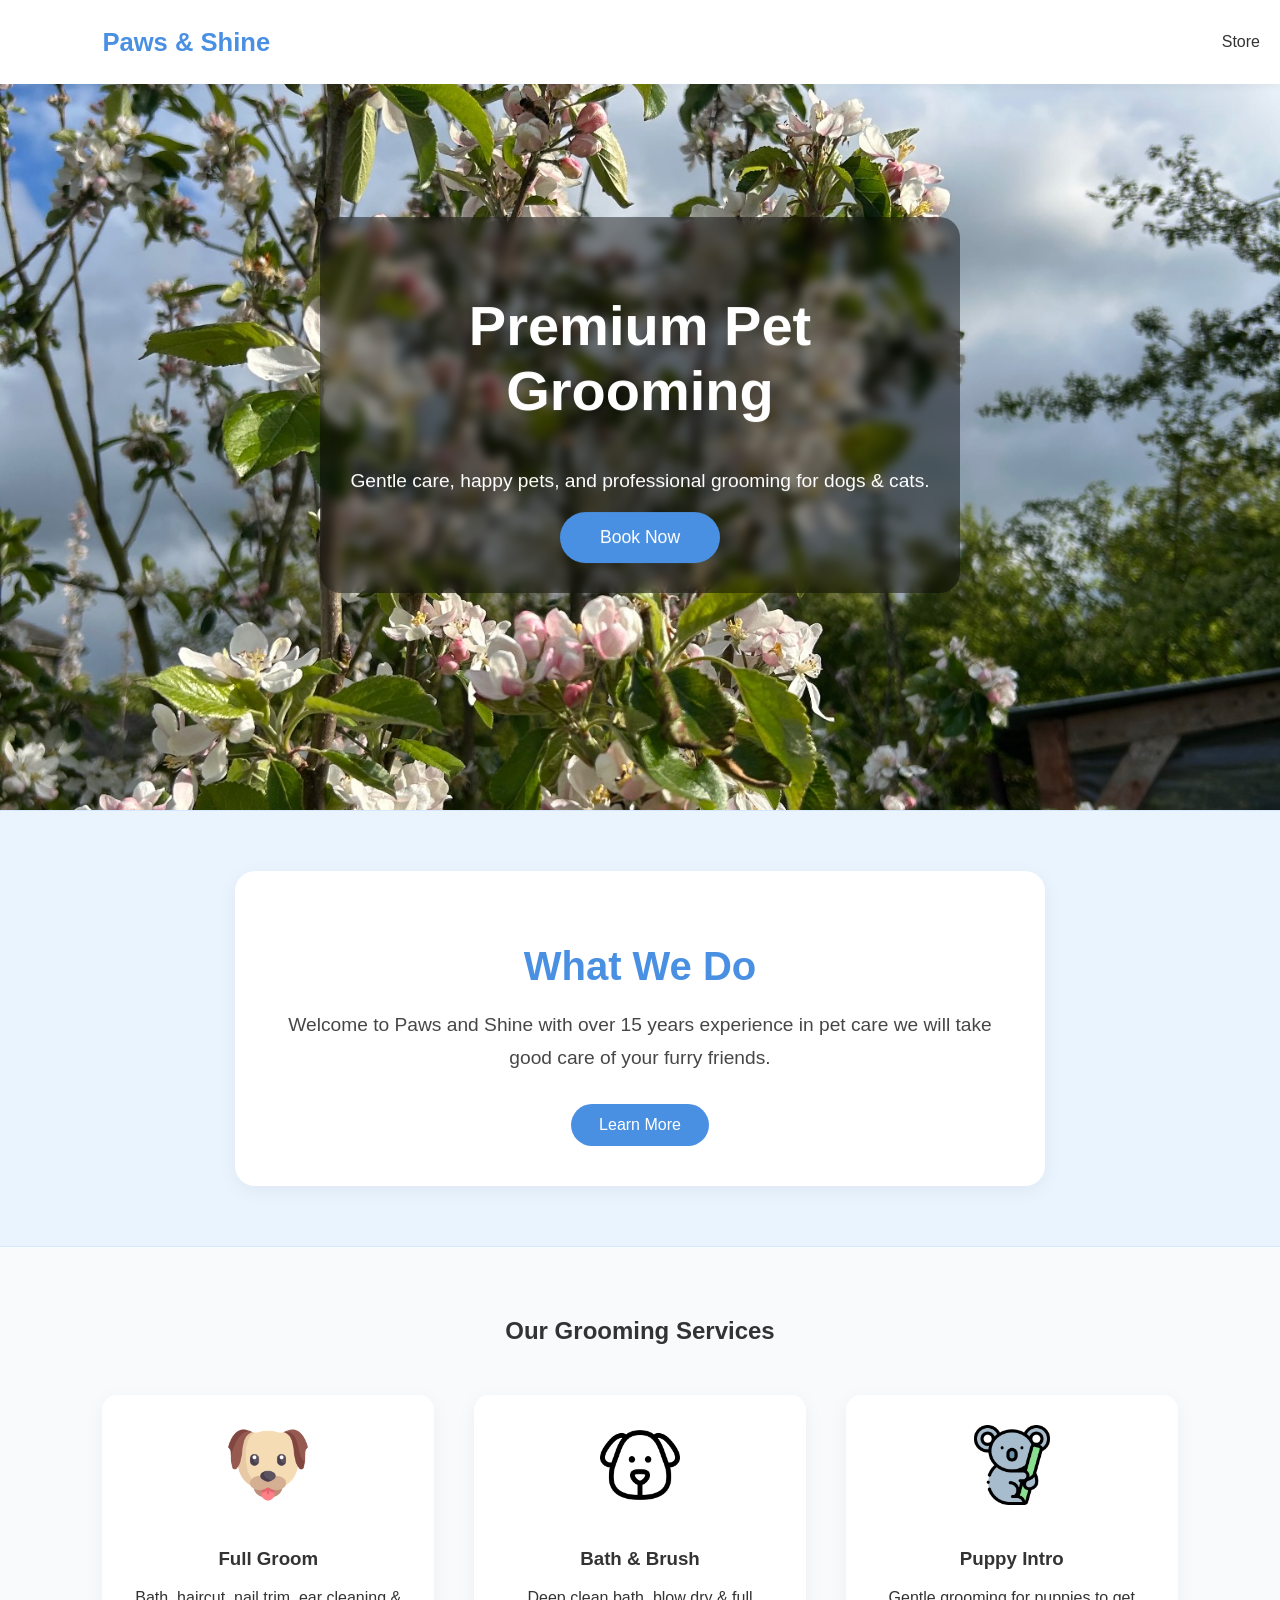
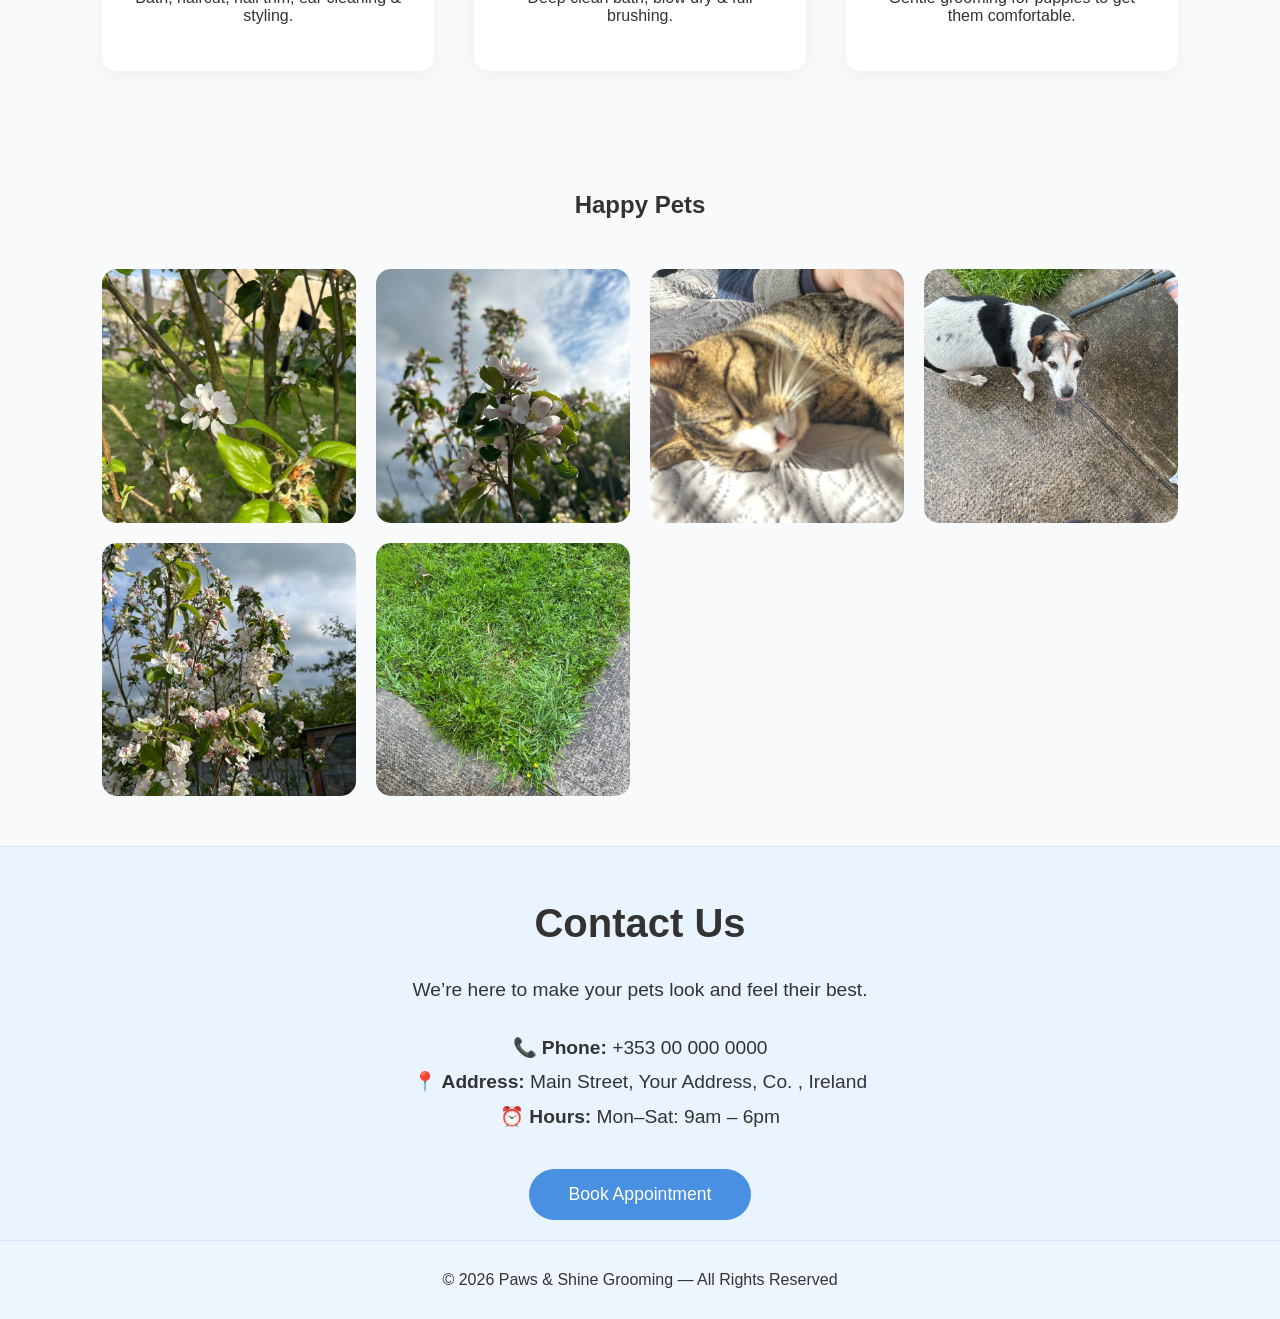
<file: index.html>
<!DOCTYPE html>
<html lang="en"><head>
<meta charset="UTF-8">
<meta name="viewport" content="width=device-width, initial-scale=1.0">
<title>Paws &amp; Shine Grooming</title>

<link rel="stylesheet" href="style.1777829392632.css">

 



<script id="RequiredScript">
function toggleMenu() {
  const menu = document.querySelector('.mobile-menu');
  menu.style.display = menu.style.display === 'flex' ? 'none' : 'flex';
}
</script>

</head>
<body id="Sav">

<!-- NAV -->
<nav>
  <p class="logo" style="cursor: text;">Paws &amp; Shine</p>
  <ul class="" style="display: block;list-style: none;right: 20px;position: fixed;">
    <li id="store-link" style="display: block; visibility: hidden;">
      <a href="storeFront.html">Store</a>
    </li>
  </ul>
</nav>


<!-- HERO -->
<section class="hero">
  <img src="images/img_0.1777829392632.jpg" alt="Pet Grooming" style="cursor: pointer;">
  <div class="hero-content">
    <h1 class="" style="cursor: text;">Premium Pet Grooming</h1>
    <p class="" style="cursor: text;">Gentle care, happy pets, and professional grooming for dogs &amp; cats.</p>
    <button>Book Now</button>
  </div>
</section>

<!-- ABOUT -->
<section id="about">
  <div class="about-container">
    <h2 class="about-title" style="cursor: text;">What We Do</h2>

    <!-- ⭐ Premium About Text Inserted -->
    <p class="about-text" style="cursor: text;">Welcome to Paws and Shine with over 15 years experience in pet care we will take good care of your furry friends.</p>

    <button id="about-btn">Learn More</button>

    <p id="extra-text" style="display: none; opacity: 0; transition: opacity 0.5s; cursor: text;" class="">
      We love all the Animals we care for at Paws and Shine.</p>
  </div>
</section>

<!-- SERVICES -->
<section id="services" class="services">
  <h2 class="" style="cursor: text;">Our Grooming Services</h2>
  <div class="services-grid">
    <div class="service-card">
      <img src="images/img_1.1777829392632.jpg" style="cursor: pointer;">
      <h3 class="" style="cursor: text;">Full Groom</h3>
      <p class="" style="cursor: text;">Bath, haircut, nail trim, ear cleaning &amp; styling.</p>
    </div>
    <div class="service-card">
      <img src="images/img_2.1777829392632.jpg" style="cursor: pointer;">
      <h3 class="" style="cursor: text;">Bath &amp; Brush</h3>
      <p class="" style="cursor: text;">Deep clean bath, blow dry &amp; full brushing.</p>
    </div>
    <div class="service-card">
      <img src="images/img_3.1777829392632.jpg" style="cursor: pointer;">
      <h3 class="" style="cursor: text;">Puppy Intro</h3>
      <p class="" style="cursor: text;">Gentle grooming for puppies to get them comfortable.</p>
    </div>
  </div>
</section>

<!-- GALLERY -->
<section id="gallery" class="gallery">
  <h2 class="" style="cursor: text;">Happy Pets</h2>
  <div class="gallery-grid">
    <img src="images/img_4.1777829392632.jpg" style="cursor: pointer;">
    <img src="images/img_5.1777829392632.jpg" style="cursor: pointer;">
    <img src="images/img_6.1777829392632.jpg" style="cursor: pointer;">
    <img src="images/img_7.1777829392632.jpg" style="cursor: pointer;">
    <img src="images/img_8.1777829392632.jpg" style="cursor: pointer;">
    <img src="images/img_9.1777829392632.jpg" style="cursor: pointer;">
  </div>
</section>

<!-- CONTACT CTA -->
<section id="contact" class="contact-cta">
  <h2 class="" style="cursor: text;">Contact Us</h2>
  <p class="" style="cursor: text;">We’re here to make your pets look and feel their best.</p>

  <div style="margin-top: 30px; font-size: 1.2rem; line-height: 1.8;">
    <strong>📞 Phone:</strong> <a href="tel:+353 00 000 0000">+353 00 000 0000</a><br>
    <strong>📍 Address:</strong> Main Street, Your Address, Co. , Ireland<br>
    <strong>⏰ Hours:</strong> Mon–Sat: 9am – 6pm
  </div>

  <button style="margin-top: 35px;">Book Appointment</button>
</section>

<!-- FOOTER -->
<footer>
  © 2026 Paws &amp; Shine Grooming — All Rights Reserved
</footer>
  

  
  <!-- Floating editor panel -->


  <!-- Stripe Payment Modal (hidden by default) -->
  <div id="stripePaymentModal" style="display:none;position:fixed;inset:0;background:rgba(0,0,0,0.5);z-index:10000;align-items:center;justify-content:center;">
    <div style="width:420px;max-width:95%;background:#fff;border-radius:8px;padding:20px;position:relative;">
      <button id="stripeClose" style="position:absolute;right:10px;top:10px;border:none;background:transparent;font-size:20px;cursor:pointer;">✕</button>
      <h3 style="margin-top: 0px; cursor: text;" class="">Confirm payment to publish</h3>
      <div id="paymentMessage" style="margin-bottom:8px;color:#333;font-size:14px;">A monthly subscription is required to publish.</div>

      <!-- Stripe Elements mount point -->
      <div id="payment-element" style="margin-bottom:12px;"></div>

      <div style="display:flex;gap:8px;margin-bottom: 4vh;">
        <button id="confirmPaymentBtn" style="flex:1;padding:10px;background:#6772e5;color:#fff;border:none;border-radius:6px;cursor:pointer;">Confirm</button>
        <button id="cancelPaymentBtn" style="flex:1;padding:10px;background:#eee;border:none;border-radius:6px;cursor:pointer;">Cancel</button>
      </div>

      <div id="paymentError" style="color:#b00020;margin-top:10px;display:none;"></div>
    </div>
  </div>

  <script id="RequiredScript">
document.getElementById("about-btn").onclick = function () {
  const extra = document.getElementById("extra-text");
  if (extra.style.display === "none") {
    extra.style.display = "block";
    setTimeout(() => extra.style.opacity = "1", 10);
    this.textContent = "Show Less";
  } else {
    extra.style.opacity = "0";
    setTimeout(() => extra.style.display = "none", 500);
    this.textContent = "Learn More";
  }
};

fetch('storeFront.html', { method: 'HEAD' })
  .then(response => {
    if (response.ok) {
      // File exists
      document.getElementById('store-link').style.visibility = 'visible';
    } else {
      // File does NOT exist
      document.getElementById('store-link').style.visibility = 'hidden';
    }
  })
  .catch(() => {
    // Network error or file missing
    document.getElementById('store-link').style.visibility = 'hidden';
  });

</script>

 
    


</body></html>
</file>
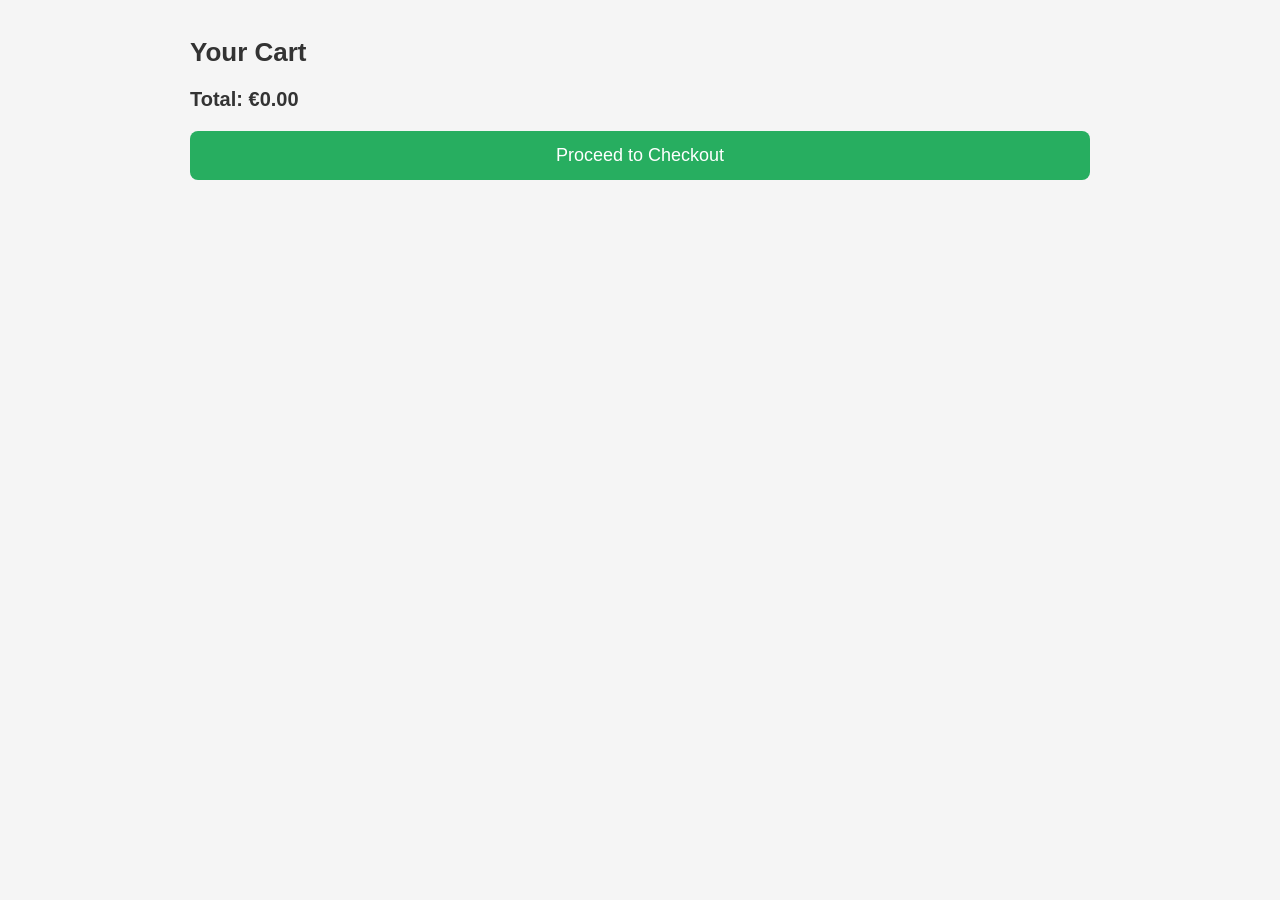
<file: cart.html>
<!DOCTYPE html>
<html lang="en">
<head>
  <meta charset="UTF-8" />
  <meta name="viewport" content="width=device-width, initial-scale=1" />
  <title>Your Cart</title>

  <style>
    body {
      font-family: Arial, sans-serif;
      padding: 20px;
      background: #f5f5f5;
      color: #333;
      max-width: 900px;
      margin: auto;
    }

    h1 {
      margin-bottom: 20px;
      font-size: 26px;
    }

    /* CART ITEM */
    .item {
      background: #fff;
      padding: 15px;
      border-radius: 8px;
      margin-bottom: 15px;
      display: flex;
      justify-content: space-between;
      align-items: center;
      gap: 15px;
      box-shadow: 0 2px 4px rgba(0,0,0,0.08);
      flex-wrap: wrap;
    }

    .item-info {
      flex: 1;
      min-width: 180px;
    }

    .item-info strong {
      font-size: 16px;
    }

    .qty-controls {
      display: flex;
      align-items: center;
      gap: 8px;
    }

    .qty-controls button {
      padding: 6px 10px;
      font-size: 16px;
      border: none;
      background: #ddd;
      border-radius: 6px;
      cursor: pointer;
      transition: 0.2s;
    }

    .qty-controls button:hover {
      background: #ccc;
    }

    .remove-btn {
      background: #e74c3c;
      color: #fff;
      border: none;
      padding: 8px 12px;
      border-radius: 6px;
      cursor: pointer;
      transition: 0.2s;
      white-space: nowrap;
    }

    .remove-btn:hover {
      background: #c0392b;
    }

    /* TOTAL + CHECKOUT */
    .total-box {
      margin-top: 20px;
      font-size: 20px;
      font-weight: bold;
    }

    .checkout-btn {
      margin-top: 20px;
      padding: 14px 20px;
      background: #27ae60;
      color: #fff;
      border: none;
      cursor: pointer;
      border-radius: 8px;
      font-size: 18px;
      width: 100%;
      transition: 0.2s;
    }
    .checkout-bar {
      visibility: hidden;
    }
    .checkout-btn:hover {
      background: #219150;
    }

    /* MOBILE FIXED CHECKOUT BAR */
    @media (max-width: 600px) {
      body {
        padding-bottom: 90px;
      }

      .checkout-bar {
        position: fixed;
        bottom: 0;
        left: 0;
        width: 100%;
        background: #fff;
        padding: 15px;
        box-shadow: 0 -2px 6px rgba(0,0,0,0.15);
        display: flex;
        justify-content: space-between;
        align-items: center;
        z-index: 999;
        visibility: visible;
      }

      .checkout-bar button {
        flex: 1;
        margin-left: 10px;
      }
    }
  </style>
</head>

<body>

<h1>Your Cart</h1>

<div id="cart-items"></div>

<div class="total-box">
  Total: €<span id="total"></span>
</div>

<button class="checkout-btn" onclick="goCheckout()">Proceed to Checkout</button>

<!-- MOBILE CHECKOUT BAR -->
<div class="checkout-bar" style="display:none;" id="checkout-bar">
  <div><strong>Total: €<span id="total-mobile"></span></strong></div>
  <button class="checkout-btn" style="margin:0;" onclick="goCheckout()">Checkout</button>
</div>

<script>
let cart = JSON.parse(localStorage.getItem("cart") || "[]");

function renderCart() {
  const container = document.getElementById("cart-items");
  container.innerHTML = "";

  cart.forEach((item, index) => {
    container.innerHTML += `
      <div class="item">
        <div class="item-info">
          <strong>${item.name}</strong><br>
          <span>${item.variantName}</span><br>
          <span>€${item.price}</span>
        </div>

        <div class="qty-controls">
          <button onclick="changeQty(${index}, -1)">−</button>
          <span>${item.quantity}</span>
          <button onclick="changeQty(${index}, 1)">+</button>
        </div>

        <button class="remove-btn" onclick="removeItem(${index})">Remove</button>
      </div>
    `;
  });

  updateTotal();
}

function changeQty(i, delta) {
  const item = cart[i];

  if (delta === 1 && item.quantity >= item.stock) {
    alert("No more stock available.");
    return;
  }

  item.quantity += delta;

  if (item.quantity <= 0) cart.splice(i, 1);

  save();
}

function removeItem(i) {
  cart.splice(i, 1);
  save();
}

function save() {
  localStorage.setItem("cart", JSON.stringify(cart));
  renderCart();
}

function updateTotal() {
  const total = cart.reduce((sum, i) => sum + i.price * i.quantity, 0);
  document.getElementById("total").textContent = total.toFixed(2);
  document.getElementById("total-mobile").textContent = total.toFixed(2);

  // Show mobile bar only if items exist
  document.getElementById("checkout-bar").style.display =
    cart.length > 0 ? "flex" : "none";
}

function goCheckout() {
  window.location.href = "checkout.html";
}

renderCart();
</script>

</body>
</html>
</file>
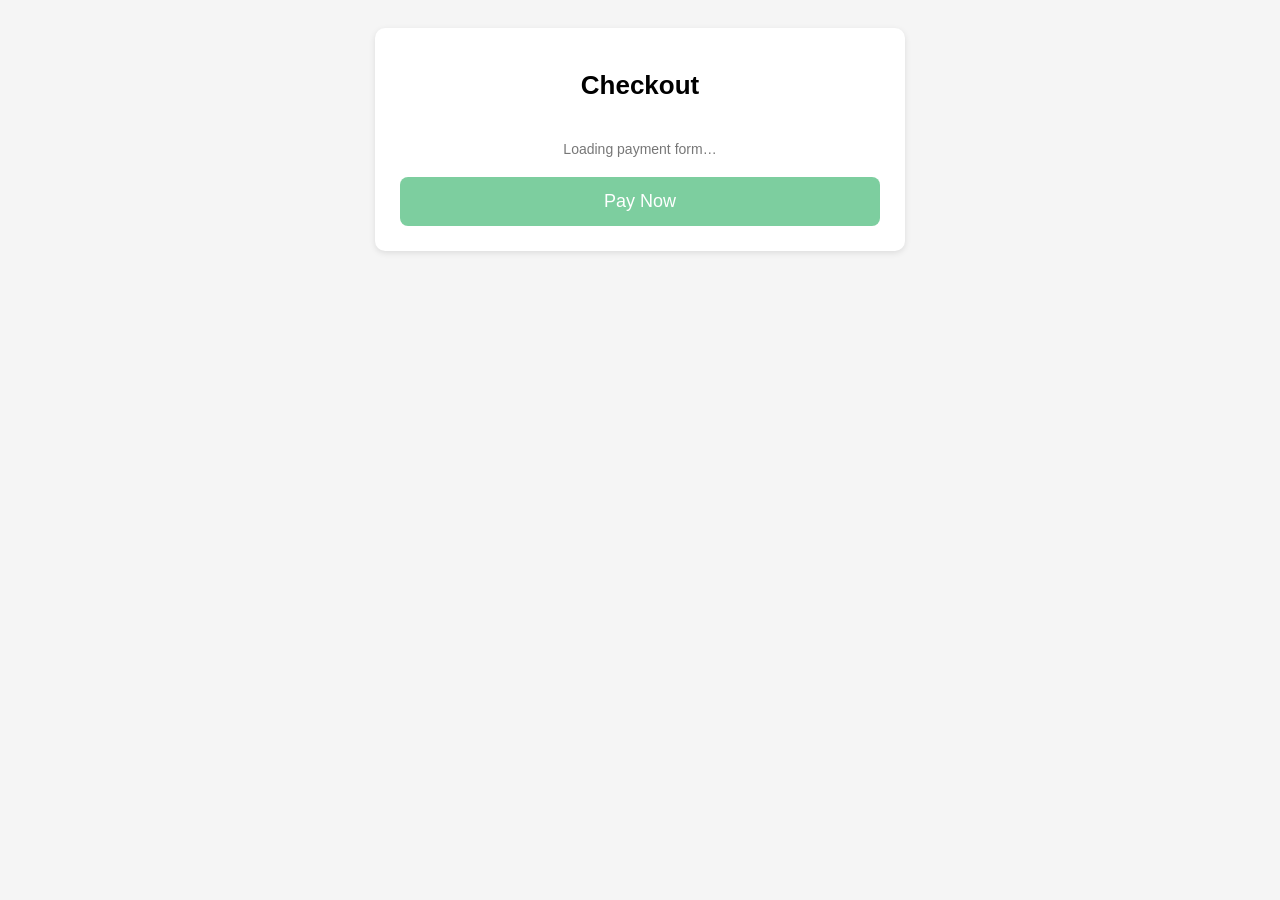
<file: checkout.html>
<!DOCTYPE html>
<html lang="en">
<head>
  <meta charset="UTF-8">
  <meta name="viewport" content="width=device-width, initial-scale=1">
  <title>Checkout</title>
  <script src="https://js.stripe.com/v3/"></script>

  <style>
    body {
      font-family: Arial, sans-serif;
      background: #f5f5f5;
      padding: 20px;
      display: flex;
      justify-content: center;
    }

    .checkout-container {
      background: #fff;
      padding: 25px;
      border-radius: 10px;
      box-shadow: 0 2px 6px rgba(0,0,0,0.1);
      width: 100%;
      max-width: 480px;
    }

    h1 {
      margin-bottom: 20px;
      font-size: 26px;
      text-align: center;
    }

    #payment-element {
      margin-top: 20px;
      margin-bottom: 20px;
    }

    #submit {
      width: 100%;
      padding: 14px;
      background: #27ae60;
      color: #fff;
      border: none;
      border-radius: 8px;
      font-size: 18px;
      cursor: pointer;
      transition: 0.2s;
    }

    #submit:hover {
      background: #219150;
    }

    #submit:disabled {
      opacity: 0.6;
      cursor: not-allowed;
    }

    .loading {
      text-align: center;
      padding: 20px 0;
      color: #777;
      font-size: 14px;
    }

    @media (max-width: 600px) {
      body {
        padding-bottom: 90px;
      }

      .mobile-paybar {
        position: fixed;
        bottom: 0;
        left: 0;
        width: 100%;
        background: #fff;
        padding: 15px;
        box-shadow: 0 -2px 6px rgba(0,0,0,0.15);
        z-index: 999;
      }

      .mobile-paybar button {
        width: 100%;
        margin: 0;
      }
    }
  </style>
</head>

<body>

<div class="checkout-container">
  <h1>Checkout</h1>

  <div id="payment-element"></div>
  <div class="loading" id="loading">Loading payment form…</div>

  <button id="submit" disabled>Pay Now</button>
</div>

<div class="mobile-paybar" id="mobile-paybar" style="display:none;">
  <button id="submit-mobile">Pay Now</button>
</div>

<script>
const stripe = Stripe("pk_test_51SmbYSRqySo1SbUl9zUatOFdeP2eN1jYSDT4gNWFjzDaPLMF4QaeXONAJ9Ii2QVz7Bugnhp11UFCCFyg625JGGGu00uMAvRXJq");

async function init() {
  const cart = JSON.parse(localStorage.getItem("cart") || "[]");

  const res = await fetch(
    "https://www.ideago.ie/api/stripe/create-payment-intent",
    {
      method: "POST",
      headers: { "Content-Type": "application/json" },
      body: JSON.stringify({ cart })
    }
  );

  const { clientSecret } = await res.json();

  const elements = stripe.elements({ clientSecret });
  const paymentElement = elements.create("payment");
  paymentElement.mount("#payment-element");

  document.getElementById("loading").style.display = "none";
  document.getElementById("submit").disabled = false;
  document.getElementById("mobile-paybar").style.display = "block";

  async function pay() {
    document.getElementById("submit").disabled = true;

    await stripe.confirmPayment({
      elements,
      clientSecret,
      confirmParams: {
        return_url: window.location.origin + "/success.html"
      }
    });
  }

  document.getElementById("submit").onclick = pay;
  document.getElementById("submit-mobile").onclick = pay;
}

init();
</script>

</body>
</html>
</file>
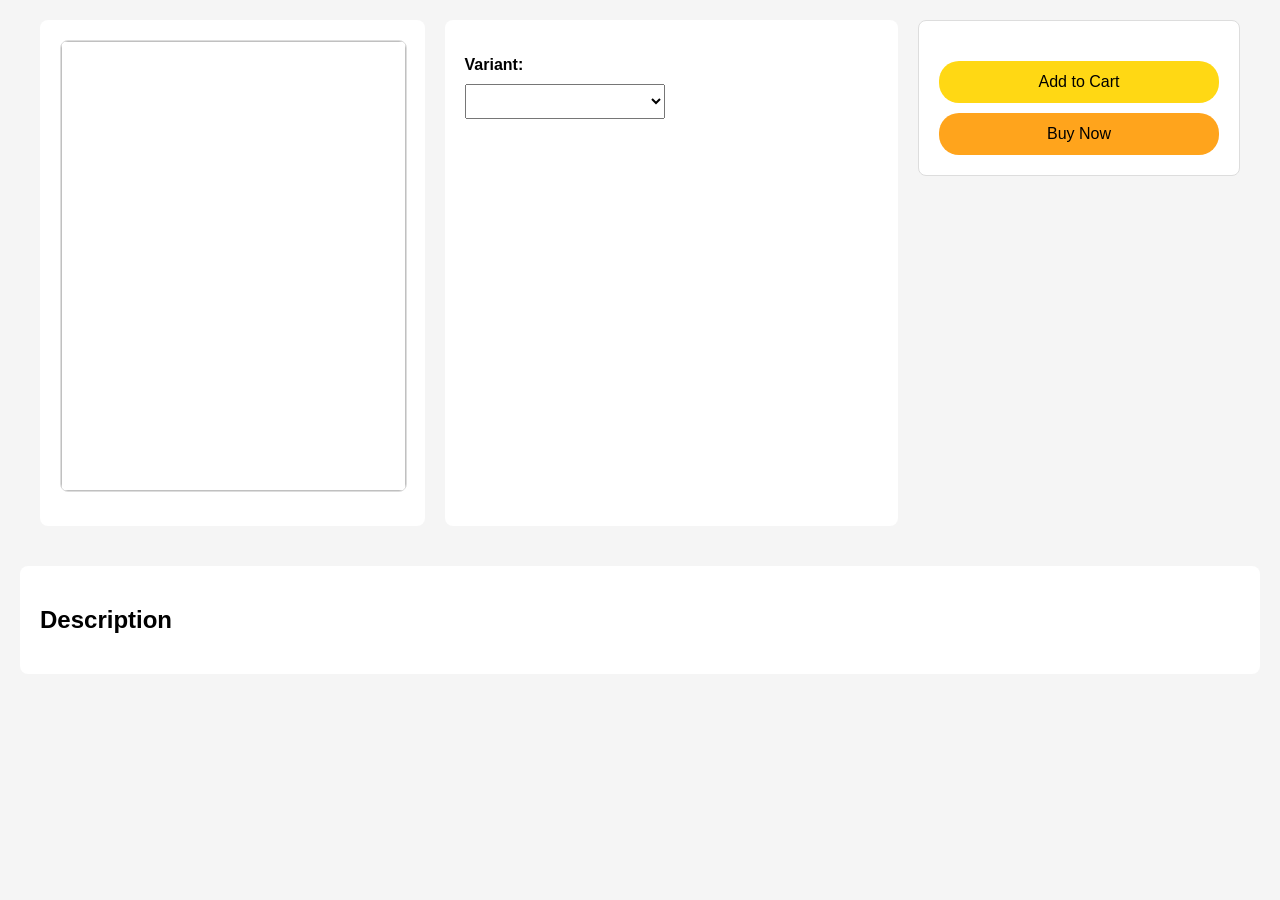
<file: product.html>
<!DOCTYPE html>
<html lang="en">
<head>
<meta charset="UTF-8">
<meta name="viewport" content="width=device-width, initial-scale=1">
<title>Product Page</title>

<style>
  body {
    font-family: Arial, sans-serif;
    margin: 0;
    background: #f5f5f5;
  }

  .page {
    max-width: 1200px;
    margin: auto;
    padding: 20px;
    display: flex;
    gap: 20px;
    flex-wrap: wrap;
  }

  .gallery, .info, .buy-box {
    background: white;
    padding: 20px;
    border-radius: 8px;
  }

  .gallery {
    flex: 1;
    min-width: 300px;
  }

  .main-img {
    width: 100%;
    height: 450px;
    object-fit: cover;
    border: 1px solid #ddd;
    border-radius: 8px;
  }

  .thumbs {
    display: flex;
    gap: 10px;
    margin-top: 10px;
  }

  .thumbs img {
    width: 70px;
    height: 70px;
    object-fit: cover;
    border: 1px solid #ccc;
    border-radius: 6px;
    cursor: pointer;
  }

  .info {
    flex: 1.2;
    min-width: 300px;
  }

  .info h1 {
    margin: 0;
    font-size: 26px;
  }

  .price {
    font-size: 28px;
    color: #b12704;
    margin: 10px 0;
  }

  .buy-box {
    width: 280px;
    min-width: 260px;
    height: fit-content;
    border: 1px solid #ddd;
  }

  .buy-box button {
    width: 100%;
    padding: 12px;
    margin-top: 10px;
    border: none;
    border-radius: 20px;
    font-size: 16px;
    cursor: pointer;
  }

  .add-cart {
    background: #ffd814;
  }

  .buy-now {
    background: #ffa41c;
  }

  .details {
    max-width: 1200px;
    margin: 20px auto;
    background: white;
    padding: 20px;
    border-radius: 8px;
  }

  @media (max-width: 768px) {
    .main-img {
      height: 300px;
    }
    .buy-box {
      width: 100%;
    }
  }
</style>
</head>
<body>

<div class="page">

  <!-- LEFT: IMAGE GALLERY -->
  <div class="gallery">
    <img id="mainImg" class="main-img">
    <div id="thumbContainer" class="thumbs"></div>
  </div>

  <!-- CENTER: PRODUCT INFO -->
  <div class="info">
    <h1 id="productName"></h1>
    <div class="price" id="productPrice"></div>
    <p id="productDesc"></p>

    <label><strong>Variant:</strong></label><br>
    <select id="variantSelect" style="padding:8px; margin:10px 0; width:200px;"></select>
  </div>

  <!-- RIGHT: BUY BOX -->
  <div class="buy-box">
    <div class="price" id="buyPrice"></div>
    <button class="add-cart" id="addCartBtn">Add to Cart</button>
    <button class="buy-now" id="buyNowBtn">Buy Now</button>
  </div>

</div>

<div class="details">
  <h2>Description</h2>
  <p id="longDesc"></p>
</div>

<script>
let product = null;
let cart = JSON.parse(localStorage.getItem("cart") || "[]");

async function loadProduct() {
  const params = new URLSearchParams(window.location.search);
  const id = parseInt(params.get("id"));

  const res = await fetch("Products/products.json");
  const data = await res.json();

  product = data.products.find(p => p.id === id);
  if (!product) return;

  // Fill info
  document.getElementById("productName").textContent = product.name;
  document.getElementById("productDesc").textContent = product.description;
  document.getElementById("longDesc").textContent = product.description;

  // Variants
  const variantSelect = document.getElementById("variantSelect");
  product.variants.forEach(v => {
    const opt = document.createElement("option");
    opt.value = v.id;
    opt.textContent = `${v.name} — €${v.price}`;
    opt.dataset.price = v.price;
    opt.dataset.stock = v.stock;
    opt.dataset.stripe = v.stripePriceId;
    variantSelect.appendChild(opt);
  });

  variantSelect.addEventListener("change", updateVariantDisplay);
  updateVariantDisplay();

  // Images
  document.getElementById("mainImg").src = product.image;
  const thumbContainer = document.getElementById("thumbContainer");
  thumbContainer.innerHTML = "";

  const images = [product.image]; // Expand later if needed

  images.forEach(src => {
    const img = document.createElement("img");
    img.src = src;
    img.onclick = () => {
      document.getElementById("mainImg").src = src;
    };
    thumbContainer.appendChild(img);
  });

  // Buttons
  document.getElementById("addCartBtn").onclick = addToCart;
  document.getElementById("buyNowBtn").onclick = buyNow;
}

function updateVariantDisplay() {
  const select = document.getElementById("variantSelect");
  const opt = select.options[select.selectedIndex];

  const price = parseFloat(opt.dataset.price);
  const stock = parseInt(opt.dataset.stock);

  document.getElementById("productPrice").textContent = "€" + price.toFixed(2);
  document.getElementById("buyPrice").textContent = "€" + price.toFixed(2);

  document.getElementById("addCartBtn").disabled = stock <= 0;
  document.getElementById("buyNowBtn").disabled = stock <= 0;
}

function saveCart() {
  localStorage.setItem("cart", JSON.stringify(cart));
}

function addToCart() {
  const select = document.getElementById("variantSelect");
  const opt = select.options[select.selectedIndex];

  const variantId = opt.value;
  const price = parseFloat(opt.dataset.price);
  const stock = parseInt(opt.dataset.stock);
  const stripePriceId = opt.dataset.stripe;

  const existing = cart.find(i => i.variantId === variantId);

  if (existing) {
    if (existing.quantity >= stock) {
      alert("No more stock available.");
      return;
    }
    existing.quantity += 1;
  } else {
    cart.push({
      productId: product.id,
      variantId,
      name: product.name,
      variantName: opt.textContent,
      price,
      stripePriceId,
      quantity: 1,
      stock
    });
  }

  saveCart();
  alert("Added to cart!");
}

function buyNow() {
  const select = document.getElementById("variantSelect");
  const opt = select.options[select.selectedIndex];

  const price = parseFloat(opt.dataset.price);
  const stock = parseInt(opt.dataset.stock);
  const stripePriceId = opt.dataset.stripe;

  if (stock <= 0) {
    alert("Out of stock.");
    return;
  }

  // Create a temporary cart with only this item
  const tempCart = [{
    productId: product.id,
    variantId: opt.value,
    name: product.name,
    variantName: opt.textContent,
    price,
    stripePriceId,
    quantity: 1,
    stock
  }];

  localStorage.setItem("checkout_single", JSON.stringify(tempCart));

  // Redirect to checkout with single item mode
  window.location.href = "checkout.html?single=true";
}

loadProduct();
</script>

</body>
</html>
</file>
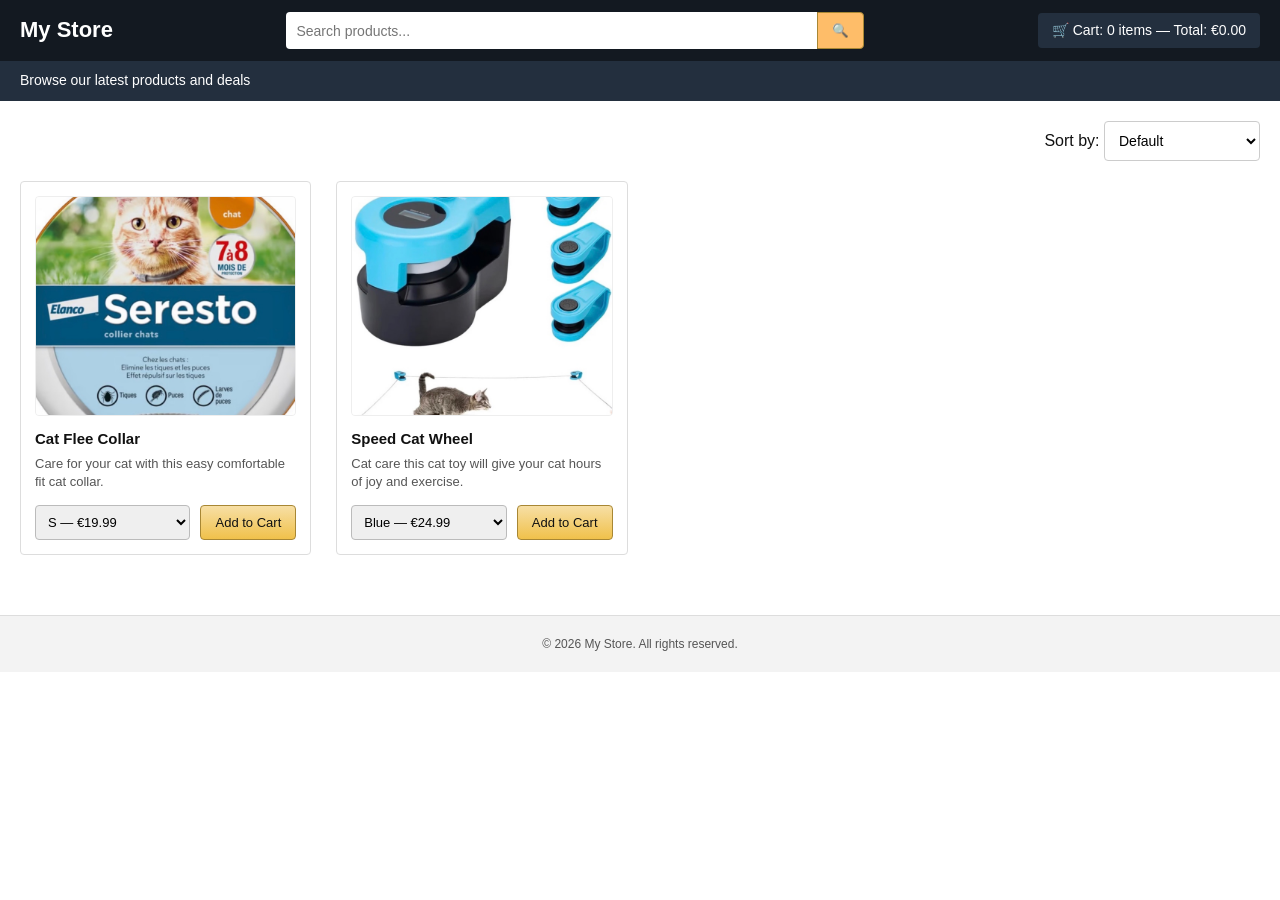
<file: storeFront.html>
<!DOCTYPE html>
<html lang="en">
<head>
  <meta charset="UTF-8" />
  <meta name="viewport" content="width=device-width, initial-scale=1" />
  <title>My Store - E-commerce Template</title>

  <style>
    /* GLOBAL */
    * {
      box-sizing: border-box;
      margin: 0;
      padding: 0;
      font-family: Arial, sans-serif;
    }

    body {
      background: #fff;
      color: #111;
      line-height: 1.4;
    }

    /* AMAZON HEADER */
    header {
      background: #131921;
      color: #fff;
      padding: 12px 20px;
      display: flex;
      align-items: center;
      justify-content: space-between;
      gap: 20px;
      flex-wrap: wrap;
    }

    header h1 {
      font-size: 22px;
      font-weight: bold;
      cursor: pointer;
    }

    /* SEARCH BAR */
    .search-bar {
      flex: 1;
      display: flex;
      justify-content: center;
    }

    .search-bar input {
      width: 60%;
      min-width: 260px;
      padding: 10px;
      border-radius: 4px 0 0 4px;
      border: none;
      font-size: 14px;
    }

    .search-bar button {
      padding: 10px 14px;
      background: #febd69;
      border: 1px solid #a88734;
      border-radius: 0 4px 4px 0;
      cursor: pointer;
    }

    .search-bar button:hover {
      background: #f3a847;
    }

    /* CART */
    .cart {
      background: #232f3e;
      padding: 8px 14px;
      border-radius: 4px;
      cursor: pointer;
      font-size: 14px;
      white-space: nowrap;
    }

    .cart:hover {
      background: #2f3f52;
    }

    /* SUBNAV */
    .subnav {
      background: #232f3e;
      color: #fff;
      padding: 10px 20px;
      font-size: 14px;
    }

    /* MAIN */
    main {
      max-width: 1300px;
      margin: 20px auto;
      padding: 0 20px 40px;
    }

    /* TOP BAR */
    .top-bar {
      display: flex;
      justify-content: flex-end;
      align-items: center;
      margin-bottom: 20px;
      flex-wrap: wrap;
      gap: 10px;
    }

    .sort-box select {
      padding: 10px;
      border-radius: 4px;
      border: 1px solid #ccc;
      background: #fff;
      font-size: 14px;
    }

    /* PRODUCT GRID — ALWAYS 4 COLUMNS */
    .products-grid {
      display: grid;
      grid-template-columns: repeat(4, 1fr);
      gap: 25px;
    }

    @media (max-width: 900px) {
      .products-grid {
        grid-template-columns: repeat(2, 1fr);
      }
    }

    @media (max-width: 600px) {
      .products-grid {
        grid-template-columns: 1fr;
      }
    }

    /* PRODUCT CARD */
    .product-card {
      background: #fff;
      border: 1px solid #ddd;
      border-radius: 4px;
      padding: 14px;
      display: flex;
      flex-direction: column;
      transition: box-shadow 0.15s ease;
      cursor: pointer;
    }

    .product-card:hover {
      box-shadow: 0 2px 8px rgba(0,0,0,0.12);
    }

    /* IMAGE */
    .product-image {
      background: #fafafa;
      border: 1px solid #eee;
      border-radius: 4px;
      height: 220px;
      margin-bottom: 12px;
      display: flex;
      align-items: center;
      justify-content: center;
      overflow: hidden;
    }

    .product-image img {
      width: 100%;
      height: 100%;
      object-fit: cover;
    }

    /* TEXT */
    .product-title {
      font-size: 15px;
      font-weight: bold;
      margin-bottom: 6px;
    }

    .product-desc {
      font-size: 13px;
      color: #555;
      margin-bottom: 10px;
      min-height: 40px;
    }

    /* META */
    .product-meta {
      display: flex;
      justify-content: space-between;
      align-items: center;
      margin-top: auto;
      gap: 10px;
      flex-wrap: wrap;
    }

    .variant-select {
      flex: 1;
      padding: 8px;
      border-radius: 4px;
      border: 1px solid #bbb;
      font-size: 13px;
    }

    /* AMAZON BUTTON */
    .add-btn {
      padding: 9px 14px;
      border-radius: 4px;
      border: 1px solid #a88734;
      background: linear-gradient(#f7dfa5, #f0c14b);
      color: #111;
      font-size: 13px;
      cursor: pointer;
      transition: 0.2s ease;
      white-space: nowrap;
    }

    .add-btn:hover {
      background: linear-gradient(#f5d78e, #eeb933);
    }

    /* FOOTER */
    .footer {
      text-align: center;
      padding: 20px;
      font-size: 12px;
      color: #555;
      border-top: 1px solid #ddd;
      background: #f3f3f3;
    }

    /* MOBILE */
    @media (max-width: 700px) {
      header {
        flex-direction: column;
        align-items: stretch;
      }

      .search-bar {
        order: 3;
        width: 100%;
      }

      .search-bar input {
        width: 100%;
      }

      .cart {
        align-self: flex-end;
      }

      .product-image {
        height: 180px;
      }

      .product-meta {
        flex-direction: column;
        align-items: stretch;
      }

      .add-btn {
        width: 100%;
      }
    }
  </style>
</head>
<body>
  <header>
    <h1 onclick="window.location.href='index.html'">My Store</h1>

    <div class="search-bar">
      <input type="text" id="search-input" placeholder="Search products..." />
      <button type="button">🔍</button>
    </div>

    <div class="cart" onclick="openCart()">
      🛒 Cart: <span id="cart-count">0</span> items — Total: €<span id="cart-total">0.00</span>
    </div>
  </header>

  <div class="subnav">
    Browse our latest products and deals
  </div>

  <main>
    <div class="top-bar">
      <div class="sort-box">
        <label for="sort-select">Sort by: </label>
        <select id="sort-select">
          <option value="default">Default</option>
          <option value="price-asc">Price: Low to High</option>
          <option value="price-desc">Price: High to Low</option>
          <option value="name-asc">Name: A–Z</option>
          <option value="name-desc">Name: Z–A</option>
        </select>
      </div>
    </div>

    <section class="products-grid" id="products-grid">
      <!-- Products load here -->
    </section>
  </main>

  <div class="footer">
    &copy; <span id="year"></span> My Store. All rights reserved.
  </div>

<script>
let products = [];
let cart = [];

const productsGrid = document.getElementById("products-grid");
const cartCountEl = document.getElementById("cart-count");
const cartTotalEl = document.getElementById("cart-total");
const searchInput = document.getElementById("search-input");
const sortSelect = document.getElementById("sort-select");

function loadCart() {
  const saved = localStorage.getItem("cart");
  if (saved) cart = JSON.parse(saved);
  updateCartDisplay();
}
loadCart();

async function loadProducts() {
  try {
    const res = await fetch("Products/products.json");
    const data = await res.json();
    products = data.products;
    renderProducts(products);
  } catch (err) {
    console.error("Error loading products.json:", err);
  }
}

function renderProducts(list) {
  productsGrid.innerHTML = "";

  list.forEach(product => {
    const card = document.createElement("article");
    card.className = "product-card";

    card.innerHTML = `
      <div class="product-image">
        <img src="${product.image}" alt="${product.name}">
      </div>
      <div class="product-title">${product.name}</div>
      <div class="product-desc">${product.description}</div>

      <div class="product-meta">
        <select class="variant-select" data-id="${product.id}">
          ${product.variants.map(v => `
            <option 
              value="${v.id}" 
              data-price="${v.price}" 
              data-stock="${v.stock}"
              data-stripe="${v.stripePriceId}">
              ${v.name} — €${v.price}
            </option>
          `).join("")}
        </select>

        <button class="add-btn" data-id="${product.id}">Add to Cart</button>
      </div>
    `;

    card.onclick = () => window.location.href = `product.html?id=${product.id}`;

    productsGrid.appendChild(card);
  });
  
  // Prevent variant dropdown from triggering card click
  document.querySelectorAll(".variant-select").forEach(select => {
    select.addEventListener("click", e => e.stopPropagation());
    select.addEventListener("change", e => e.stopPropagation());
  });
  
  attachAddToCartHandlers();
}

function attachAddToCartHandlers() {
  document.querySelectorAll(".add-btn").forEach(btn => {
    btn.onclick = function (e) {
      e.stopPropagation();

      const productId = parseInt(this.dataset.id);
      const product = products.find(p => p.id === productId);

      const variantSelect = this.parentElement.querySelector(".variant-select");
      const opt = variantSelect.options[variantSelect.selectedIndex];

      const variantId = opt.value;
      const price = parseFloat(opt.dataset.price);
      const stock = parseInt(opt.dataset.stock);
      const stripePriceId = opt.dataset.stripe;

      const existing = cart.find(i => i.variantId === variantId);

      if (existing) {
        if (existing.quantity >= stock) {
          alert("No more stock available for this variant.");
          return;
        }
        existing.quantity += 1;
      } else {
        cart.push({
          productId,
          variantId,
          name: product.name,
          variantName: opt.textContent,
          price,
          stripePriceId,
          quantity: 1,
          stock
        });
      }

      saveCart();
      updateCartDisplay();
    };
  });
}

function saveCart() {
  localStorage.setItem("cart", JSON.stringify(cart));
}

function updateCartDisplay() {
  const count = cart.reduce((sum, i) => sum + i.quantity, 0);
  const total = cart.reduce((sum, i) => sum + i.price * i.quantity, 0);

  cartCountEl.textContent = count;
  cartTotalEl.textContent = total.toFixed(2);
}

searchInput.addEventListener("input", filterProducts);
sortSelect.addEventListener("change", applySort);

document.getElementById("year").textContent = new Date().getFullYear();
loadProducts();

function openCart() {
  window.location.href = "cart.html";
}

function filterProducts() {
  const term = searchInput.value.toLowerCase();

  const filtered = products.filter(p =>
    p.name.toLowerCase().includes(term) ||
    p.description.toLowerCase().includes(term)
  );

  renderProducts(filtered);
}

function applySort() {
  const value = sortSelect.value;

  let sorted = [...products];

  if (value === "price-asc") {
    sorted.sort((a, b) => {
      const pa = a.variants?.[0]?.price || 0;
      const pb = b.variants?.[0]?.price || 0;
      return pa - pb;
    });
  } 
  else if (value === "price-desc") {
    sorted.sort((a, b) => {
      const pa = a.variants?.[0]?.price || 0;
      const pb = b.variants?.[0]?.price || 0;
      return pb - pa;
    });
  } 
  else if (value === "name-asc") {
    sorted.sort((a, b) => a.name.localeCompare(b.name));
  } 
  else if (value === "name-desc") {
    sorted.sort((a, b) => b.name.localeCompare(a.name));
  }

  renderProducts(sorted);
}
</script>

</body>
</html>
</file>
<file: style.1777829392632.css>
/* ---------------- GLOBAL ---------------- */
body {
  margin: 0;
  font-family: "Inter", sans-serif; /* Updated font */
  background: #f8fafc;
  color: #333;
}

h1, h2, h3 {
  font-weight: 600;
}

a {
  text-decoration: none;
  color: inherit;
}

/* ---------------- NAV ---------------- */
nav {
  position: fixed;
  top: 0;
  width: 100%;
  padding: 2px 8%;
  display: flex;
  justify-content: space-between;
  align-items: center;
  background: white;
  box-shadow: 0 2px 10px rgba(0,0,0,0.05);
  z-index: 1000;
}

nav .logo {
  font-size: 1.6rem;
  font-weight: 700;
  color: #4a90e2;
}

nav ul {
  display: flex;
  gap: 25px;
  list-style: none;
}

nav ul li a {
  font-weight: 500;
  transition: 0.3s;
}

nav ul li a:hover {
  color: #4a90e2;
}

/* MOBILE MENU BUTTON */
.menu-btn {
  display: none;
  font-size: 2rem;
  cursor: pointer;
}

/* MOBILE MENU PANEL */
.mobile-menu {
  display: none;
  flex-direction: column;
  background: white;
  width: 100%;
  padding: 20px 8%;
  position: absolute;
  top: 70px;
  left: 0;
  box-shadow: 0 4px 20px rgba(0,0,0,0.1);
}

.mobile-menu a {
  padding: 12px 0;
  font-size: 1.1rem;
  border-bottom: 1px solid #eee;
}

/* ---------------- HERO ---------------- */
.hero {
  position: relative;
  height: 90vh;
  width: 100%;
  overflow: hidden;
}

.hero img {
  width: 100%;
  height: 100%;
  object-fit: cover;
  object-position: center;
  display: block;
}

.hero-content {
  position: absolute;
  top: 50%;
  left: 50%;
  transform: translate(-50%, -50%);
  text-align: center;
  color: white;
  max-width: 700px;
  padding: 30px;
  background: rgba(0, 0, 0, 0.45);
  backdrop-filter: blur(6px);
  border-radius: 1.3rem;
}

.hero-content h1 {
  font-size: 3.5rem;
}

.hero-content p {
  font-size: 1.2rem;
  margin: 20px 0;
}

.hero-content button {
  padding: 15px 40px;
  background: #4a90e2;
  border: none;
  color: white;
  font-size: 1.1rem;
  border-radius: 40px;
  cursor: pointer;
  transition: 0.3s;
}

.hero-content button:hover {
  background: #3a78c2;
}

/* ---------------- ABOUT ---------------- */
#about {
  padding: 60px 20px;
  background: #eaf4ff;
  border-top: 1px solid #d6e8ff;
  border-bottom: 1px solid #d6e8ff;
  display: flex;
  justify-content: center;
  color: #333;
}

.about-container {
  max-width: 750px;
  text-align: center;
  background: white;
  padding: 40px 30px;
  border-radius: 20px;
  box-shadow: 0 5px 20px rgba(0,0,0,0.05);
}

.about-title {
  font-size: 2.5rem;
  margin-bottom: 20px;
  color: #4a90e2;
}

.about-text {
  font-size: 1.2rem;
  line-height: 1.7;
  margin-bottom: 30px;
  opacity: 0.9;
}

#about-btn {
  padding: 12px 28px;
  font-size: 1rem;
  border: none;
  border-radius: 30px;
  background: #4a90e2;
  color: white;
  cursor: pointer;
  transition: 0.3s;
}

#about-btn:hover {
  background: #3a78c2;
  transform: translateY(-2px);
}

/* ---------------- SERVICES ---------------- */
.services {
  padding: 50px 8%;
  text-align: center;
}

.services-grid {
  margin-top: 50px;
  display: grid;
  grid-template-columns: repeat(auto-fit, minmax(260px, 1fr));
  gap: 40px;
}

.service-card {
  background: white;
  border-radius: 15px;
  padding: 30px;
  box-shadow: 0 5px 20px rgba(0,0,0,0.05);
  transition: 0.3s;
}

.service-card:hover {
  transform: translateY(-8px);
}

.service-card img {
  width: 80px;
  height: auto;
  object-fit: contain;
  margin-bottom: 20px;
}

/* ---------------- GALLERY ---------------- */
.gallery {
  padding: 50px 8%;
  text-align: center;
}

.gallery-grid {
  margin-top: 50px;
  display: grid;
  grid-template-columns: repeat(auto-fit, minmax(250px, 1fr));
  gap: 20px;
}

.gallery-grid img {
  width: 100%;
  aspect-ratio: 1 / 1;
  object-fit: cover;
  border-radius: 15px;
  transition: 0.3s;
}

.gallery-grid img:hover {
  transform: scale(1.02);
}

/* ---------------- CONTACT CTA ---------------- */
.contact-cta {
  padding: 20px 8%;
  text-align: center;
  background: #eaf4ff;
  border-top: 1px solid #d6e8ff;
}

.contact-cta h2 {
  font-size: 2.5rem;
}

.contact-cta p {
  margin: 20px 0;
  font-size: 1.2rem;
}

.contact-cta button {
  padding: 15px 40px;
  background: #4a90e2;
  border: none;
  color: white;
  font-size: 1.1rem;
  border-radius: 40px;
  cursor: pointer;
  transition: 0.3s;
}

.contact-cta button:hover {
  background: #3a78c2;
}

/* ---------------- FOOTER ---------------- */
footer {
  text-align: center;
  padding: 30px;
  background: #f0f6ff;
  border-top: 1px solid #d6e8ff;
  font-size: 1rem;
}

/* ---------------- MOBILE BREAKPOINTS ---------------- */
@media (max-width: 900px) {
  nav ul {
    display: none;
  }

  .menu-btn {
    display: block;
  }

  .hero {
    height: 70vh;
  }

  .hero-content h1 {
    font-size: 2.4rem;
  }

  .hero-content p {
    font-size: 1rem;
  }
}

@media (max-width: 600px) {
  .hero {
    height: 60vh;
  }

  .hero-content {
    width: 90%;
    padding: 20px;
  }

  .hero-content h1 {
    font-size: 1.9rem;
  }

  .contact-cta h2 {
    font-size: 2rem;
  }
}
/* ---------------- FOOTER ---------------- */
footer {
  text-align: center;
  padding: 30px;
  background: #f0f6ff;
  border-top: 1px solid #d6e8ff;
  font-size: 1rem;
}

/* ---------------- MOBILE BREAKPOINTS ---------------- */
@media (max-width: 900px) {
  nav ul {
    display: none;
  }

  .menu-btn {
    display: block;
  }

  .hero {
    height: 70vh; /* better for tablets */
  }

  .hero-content h1 {
    font-size: 2.4rem;
  }

  .hero-content p {
    font-size: 1rem;
  }
}

@media (max-width: 600px) {
  .hero {
    height: 60vh; /* perfect for mobile */
  }

  .hero-content h1 {
    font-size: 1.5rem;
  }

  .contact-cta h2 {
    font-size: 2rem;
  }
  
  .hero-content p {
    font-size: 1rem;
  }
  .hero-content button {
    padding: 12px 30px;
    background: #4a90e2;
    border: none;
    color: white;
    font-size: 1rem;
    border-radius: 40px;
    cursor: pointer;
    transition: 0.3s;
}
}


  /* Overlay */
  #imgEditorOverlay {
    position: fixed;
    inset: 0;
    background: rgba(0,0,0,0.55);
    display: flex;
    align-items: center;
    justify-content: center;
    z-index: 99999;
  }

  /* Editor window */
  #imgEditorWindow {
    position: relative;
    display: flow;
    gap: 16px;
    align-items: center;
    justify-content: center;
    padding: 16px;
  }

  /* Wrapper (crop area) */
  .editor-canvas-wrapper {
    position: relative;
    background: #111;
    overflow: hidden;
    touch-action: none;
    border-radius: 6px;
    box-shadow: 0 8px 30px rgba(0,0,0,0.6);
    scale: 0.4;
    margin: -20vh;
  }
  @media (max-width: 575.98px) {
  .editor-canvas-wrapper {
    position: relative;
    background: #111;
    overflow: hidden;
    touch-action: none;
    border-radius: 6px;
    box-shadow: 0 8px 30px rgba(0,0,0,0.6);
    scale: 0.25;
    margin: -25vh;
  }
}
  .editor-canvas-wrapper canvas {
    display: block;
    width: 100%;
    height: 100%;
    pointer-events: none;
    user-select: none;
  }

  /* Controls */
  .editor-controls {
    display: flow;
    align-items: center;
    position: fixed;
    bottom: 50px;
    left: 50%;
    transform: translate(-22%, -50%);
    z-index: 9999;
    width: 50vh;
  }
  .editor-controls button {
    padding: 8px 14px;
    border-radius: 6px;
    border: none;
    background: #fff;
    color: #111;
    font-weight: 600;
    cursor: pointer;
    margin-right: 20px;
  }

  .editor-controls button.cancel {
    background: transparent;
    color: #fff;
    border: 1px solid rgba(255,255,255,0.3);
  }

  /* Zoom slider (desktop only) */
  .zoom-row {
    display: flex;
    gap: 8px;
    align-items: center;
    width: 200px;
  }

  .zoom-row input[type="range"] {
    width: 140px;
  }

  .zoom-label {
    color: #fff;
    width: 40px;
    text-align: center;
  }

  @media (max-width: 768px) {
    .zoom-row { display: none; }
  }

  .editor-hint {
    position: fixed;
    bottom: 150px;
    left: 50%;
    transform: translateX(-50%);
    color: rgb(0 0 0);
    font-size: 20px;
    opacity: 0.9;
    font-weight: bold;
    pointer-events: none;
    background: white;
    z-index: 99999;
    content: "and Scroll or use slider to zoom";
  }
@media (max-width: 768px) {
    .editor-hint {
    position: fixed;
    bottom: 150px;
    left: 50%;
    transform: translateX(-50%);
    color: rgb(0 0 0);
    font-size: 20px;
    opacity: 0.9;
    font-weight: bold;
    pointer-events: none;
    background: white;
    z-index: 99999;
    content: "and Pinch to zoom";
  }
  }
.resize-nw { top: -10px; left: -10px; cursor: nwse-resize; }
.resize-ne { top: -10px; right: -10px; cursor: nesw-resize; }
.resize-sw { bottom: -10px; left: -10px; cursor: nesw-resize; }
.resize-se { bottom: -10px; right: -10px; cursor: nwse-resize; }
</file>
